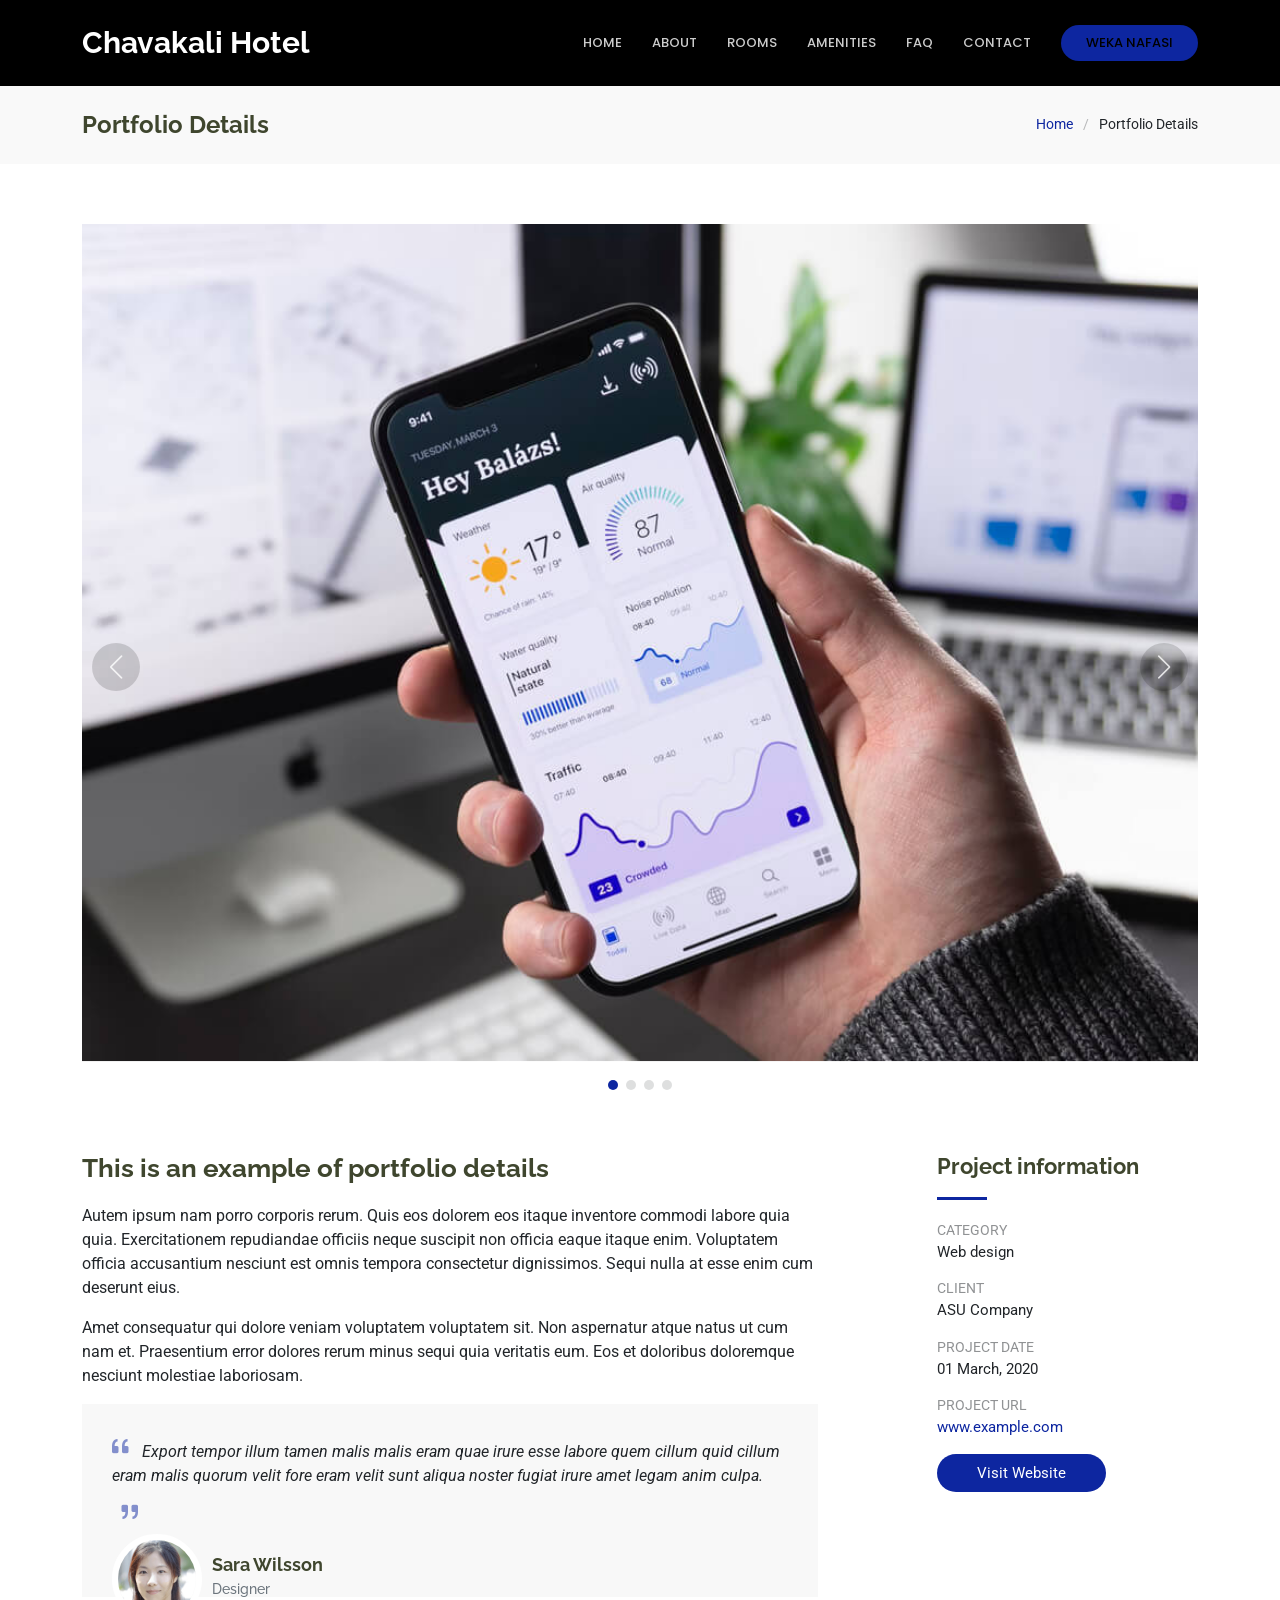
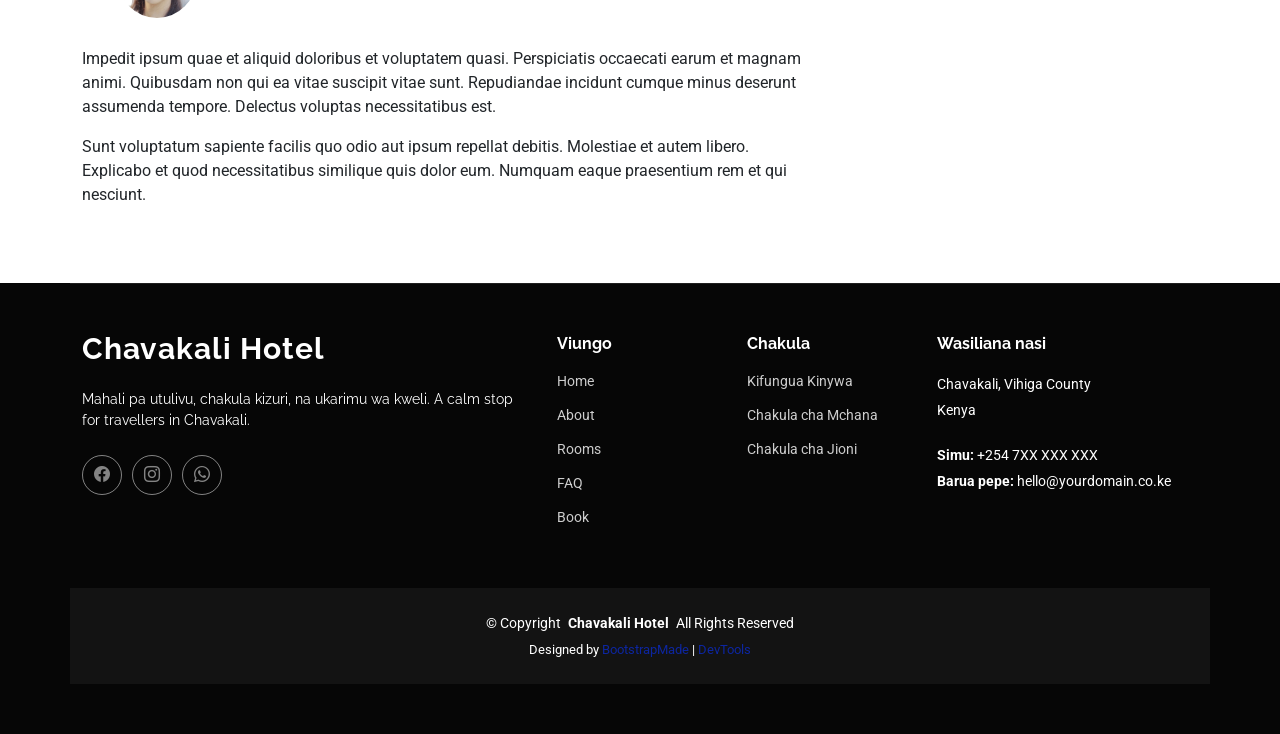
<file: portfolio-details.html>
<!DOCTYPE html>
<html lang="en">

<head>
  <meta charset="utf-8">
  <meta content="width=device-width, initial-scale=1.0" name="viewport">
  <title>Chavakali Hotel</title>
  <meta name="description" content="">
  <meta name="keywords" content="">

  <!-- Favicons -->
  <link href="assets/img/favicon.png" rel="icon">
  <link href="assets/img/apple-touch-icon.png" rel="apple-touch-icon">

  <!-- Fonts -->
  <link href="https://fonts.googleapis.com" rel="preconnect">
  <link href="https://fonts.gstatic.com" rel="preconnect" crossorigin>
  <link href="https://fonts.googleapis.com/css2?family=Roboto:ital,wght@0,100;0,300;0,400;0,500;0,700;0,900;1,100;1,300;1,400;1,500;1,700;1,900&family=Poppins:ital,wght@0,100;0,200;0,300;0,400;0,500;0,600;0,700;0,800;0,900;1,100;1,200;1,300;1,400;1,500;1,600;1,700;1,800;1,900&family=Raleway:ital,wght@0,100;0,200;0,300;0,400;0,500;0,600;0,700;0,800;0,900;1,100;1,200;1,300;1,400;1,500;1,600;1,700;1,800;1,900&display=swap" rel="stylesheet">

  <!-- Vendor CSS Files -->
  <link href="assets/vendor/bootstrap/css/bootstrap.min.css" rel="stylesheet">
  <link href="assets/vendor/bootstrap-icons/bootstrap-icons.css" rel="stylesheet">
  <link href="assets/vendor/aos/aos.css" rel="stylesheet">
  <link href="assets/vendor/glightbox/css/glightbox.min.css" rel="stylesheet">
  <link href="assets/vendor/swiper/swiper-bundle.min.css" rel="stylesheet">

  <!-- Main CSS File -->
  <link href="assets/css/main.css" rel="stylesheet">

  <!-- =======================================================
  * Template Name: Remember
  * Template URL: https://bootstrapmade.com/remember-free-multipurpose-bootstrap-template/
  * Updated: Aug 07 2024 with Bootstrap v5.3.3
  * Author: BootstrapMade.com
  * License: https://bootstrapmade.com/license/
  ======================================================== -->
</head>

<body class="portfolio-details-page">

  <header id="header" class="header d-flex align-items-center sticky-top">
    <div class="container-fluid container-xl position-relative d-flex align-items-center">

      <a href="index.html" class="logo d-flex align-items-center me-auto">
        <!-- Uncomment the line below if you also wish to use an image logo -->
        <!-- <img src="assets/img/logo.png" alt=""> -->
        <h1 class="sitename">Chavakali Hotel</h1>
      </a>

      <nav id="navmenu" class="navmenu">
        <ul>
          <li><a href="index.html#hero">Home</a></li>
          <li><a href="index.html#about">About</a></li>
          <li><a href="index.html#portfolio">Rooms</a></li>
          <li><a href="index.html#services">Amenities</a></li>
          <li><a href="index.html#faq">FAQ</a></li>
          <li><a href="index.html#contact">Contact</a></li>
        </ul>
        <i class="mobile-nav-toggle d-xl-none bi bi-list"></i>
      </nav>

      <a class="btn-getstarted" href="index.html#contact">Weka nafasi</a>

    </div>
  </header>

  <main class="main">

    <!-- Page Title -->
    <div class="page-title light-background">
      <div class="container d-lg-flex justify-content-between align-items-center">
        <h1 class="mb-2 mb-lg-0">Portfolio Details</h1>
        <nav class="breadcrumbs">
          <ol>
            <li><a href="index.html">Home</a></li>
            <li class="current">Portfolio Details</li>
          </ol>
        </nav>
      </div>
    </div><!-- End Page Title -->

    <!-- Portfolio Details Section -->
    <section id="portfolio-details" class="portfolio-details section">

      <div class="container" data-aos="fade-up">

        <div class="portfolio-details-slider swiper init-swiper">
          <script type="application/json" class="swiper-config">
            {
              "loop": true,
              "speed": 600,
              "autoplay": {
                "delay": 5000
              },
              "slidesPerView": "auto",
              "navigation": {
                "nextEl": ".swiper-button-next",
                "prevEl": ".swiper-button-prev"
              },
              "pagination": {
                "el": ".swiper-pagination",
                "type": "bullets",
                "clickable": true
              }
            }
          </script>
          <div class="swiper-wrapper align-items-center">

            <div class="swiper-slide">
              <img src="assets/img/portfolio/app-1.jpg" alt="">
            </div>

            <div class="swiper-slide">
              <img src="assets/img/portfolio/product-1.jpg" alt="">
            </div>

            <div class="swiper-slide">
              <img src="assets/img/portfolio/branding-1.jpg" alt="">
            </div>

            <div class="swiper-slide">
              <img src="assets/img/portfolio/books-1.jpg" alt="">
            </div>

          </div>
          <div class="swiper-button-prev"></div>
          <div class="swiper-button-next"></div>
          <div class="swiper-pagination"></div>
        </div>

        <div class="row justify-content-between gy-4 mt-4">

          <div class="col-lg-8" data-aos="fade-up">
            <div class="portfolio-description">
              <h2>This is an example of portfolio details</h2>
              <p>
                Autem ipsum nam porro corporis rerum. Quis eos dolorem eos itaque inventore commodi labore quia quia. Exercitationem repudiandae officiis neque suscipit non officia eaque itaque enim. Voluptatem officia accusantium nesciunt est omnis tempora consectetur dignissimos. Sequi nulla at esse enim cum deserunt eius.
              </p>
              <p>
                Amet consequatur qui dolore veniam voluptatem voluptatem sit. Non aspernatur atque natus ut cum nam et. Praesentium error dolores rerum minus sequi quia veritatis eum. Eos et doloribus doloremque nesciunt molestiae laboriosam.
              </p>

              <div class="testimonial-item">
                <p>
                  <i class="bi bi-quote quote-icon-left"></i>
                  <span>Export tempor illum tamen malis malis eram quae irure esse labore quem cillum quid cillum eram malis quorum velit fore eram velit sunt aliqua noster fugiat irure amet legam anim culpa.</span>
                  <i class="bi bi-quote quote-icon-right"></i>
                </p>
                <div>
                  <img src="assets/img/testimonials/testimonials-2.jpg" class="testimonial-img" alt="">
                  <h3>Sara Wilsson</h3>
                  <h4>Designer</h4>
                </div>
              </div>

              <p>
                Impedit ipsum quae et aliquid doloribus et voluptatem quasi. Perspiciatis occaecati earum et magnam animi. Quibusdam non qui ea vitae suscipit vitae sunt. Repudiandae incidunt cumque minus deserunt assumenda tempore. Delectus voluptas necessitatibus est.
              </p>

              <p>
                Sunt voluptatum sapiente facilis quo odio aut ipsum repellat debitis. Molestiae et autem libero. Explicabo et quod necessitatibus similique quis dolor eum. Numquam eaque praesentium rem et qui nesciunt.
              </p>

            </div>
          </div>

          <div class="col-lg-3" data-aos="fade-up" data-aos-delay="100">
            <div class="portfolio-info">
              <h3>Project information</h3>
              <ul>
                <li><strong>Category</strong> Web design</li>
                <li><strong>Client</strong> ASU Company</li>
                <li><strong>Project date</strong> 01 March, 2020</li>
                <li><strong>Project URL</strong> <a href="#">www.example.com</a></li>
                <li><a href="#" class="btn-visit align-self-start">Visit Website</a></li>
              </ul>
            </div>
          </div>

        </div>

      </div>

    </section><!-- /Portfolio Details Section -->

  </main>

  <footer id="footer" class="footer dark-background">

    <div class="container footer-top">
      <div class="row gy-4">
        <div class="col-lg-5 col-md-12 footer-about">
          <a href="index.html" class="logo d-flex align-items-center">
            <span class="sitename">Chavakali Hotel</span>
          </a>
          <p>Mahali pa utulivu, chakula kizuri, na ukarimu wa kweli. A calm stop for travellers in Chavakali.</p>
          <div class="social-links d-flex mt-4">
            <!-- EDIT: put your real page links in each href -->
            <a href="#" aria-label="Facebook"><i class="bi bi-facebook"></i></a>
            <a href="#" aria-label="Instagram"><i class="bi bi-instagram"></i></a>
            <a href="#" aria-label="WhatsApp"><i class="bi bi-whatsapp"></i></a>
          </div>
        </div>

        <div class="col-lg-2 col-6 footer-links">
          <h4>Viungo</h4>
          <ul>
            <li><a href="index.html#hero">Home</a></li>
            <li><a href="index.html#about">About</a></li>
            <li><a href="index.html#portfolio">Rooms</a></li>
            <li><a href="index.html#faq">FAQ</a></li>
            <li><a href="index.html#contact">Book</a></li>
          </ul>
        </div>

        <div class="col-lg-2 col-6 footer-links">
          <h4>Chakula</h4>
          <ul>
            <li><a href="index.html#portfolio">Kifungua Kinywa</a></li>
            <li><a href="index.html#portfolio">Chakula cha Mchana</a></li>
            <li><a href="index.html#portfolio">Chakula cha Jioni</a></li>
          </ul>
        </div>

        <div class="col-lg-3 col-md-12 footer-contact text-center text-md-start">
          <h4>Wasiliana nasi</h4>
          <p>Chavakali, Vihiga County</p>
          <p>Kenya</p>
          <p class="mt-4"><strong>Simu:</strong> <span>+254 7XX XXX XXX</span></p>
          <p><strong>Barua pepe:</strong> <span>hello@yourdomain.co.ke</span></p>
        </div>

      </div>
    </div>

    <div class="container copyright text-center mt-4">
      <p>© <span>Copyright</span> <strong class="px-1 sitename">Chavakali Hotel</strong> <span>All Rights Reserved</span></p>
      <div class="credits">
        <!-- All the links in the footer should remain intact. -->
        <!-- You can delete the links only if you've purchased the pro version. -->
        <!-- Licensing information: https://bootstrapmade.com/license/ -->
        <!-- Purchase the pro version with working PHP/AJAX contact form: [buy-url] -->
        Designed by <a href="https://bootstrapmade.com/">BootstrapMade</a> | <a href="https://bootstrapmade.com/tools/">DevTools</a>
      </div>
    </div>

  </footer>

  <!-- Scroll Top -->
  <a href="#" id="scroll-top" class="scroll-top d-flex align-items-center justify-content-center"><i class="bi bi-arrow-up-short"></i></a>

  <!-- Preloader -->
  <div id="preloader"></div>

  <!-- Vendor JS Files -->
  <script src="assets/vendor/bootstrap/js/bootstrap.bundle.min.js"></script>
  <script src="assets/vendor/php-email-form/validate.js"></script>
  <script src="assets/vendor/aos/aos.js"></script>
  <script src="assets/vendor/glightbox/js/glightbox.min.js"></script>
  <script src="assets/vendor/purecounter/purecounter_vanilla.js"></script>
  <script src="assets/vendor/imagesloaded/imagesloaded.pkgd.min.js"></script>
  <script src="assets/vendor/isotope-layout/isotope.pkgd.min.js"></script>
  <script src="assets/vendor/swiper/swiper-bundle.min.js"></script>

  <!-- Main JS File -->
  <script src="assets/js/main.js"></script>

</body>

</html>
</file>
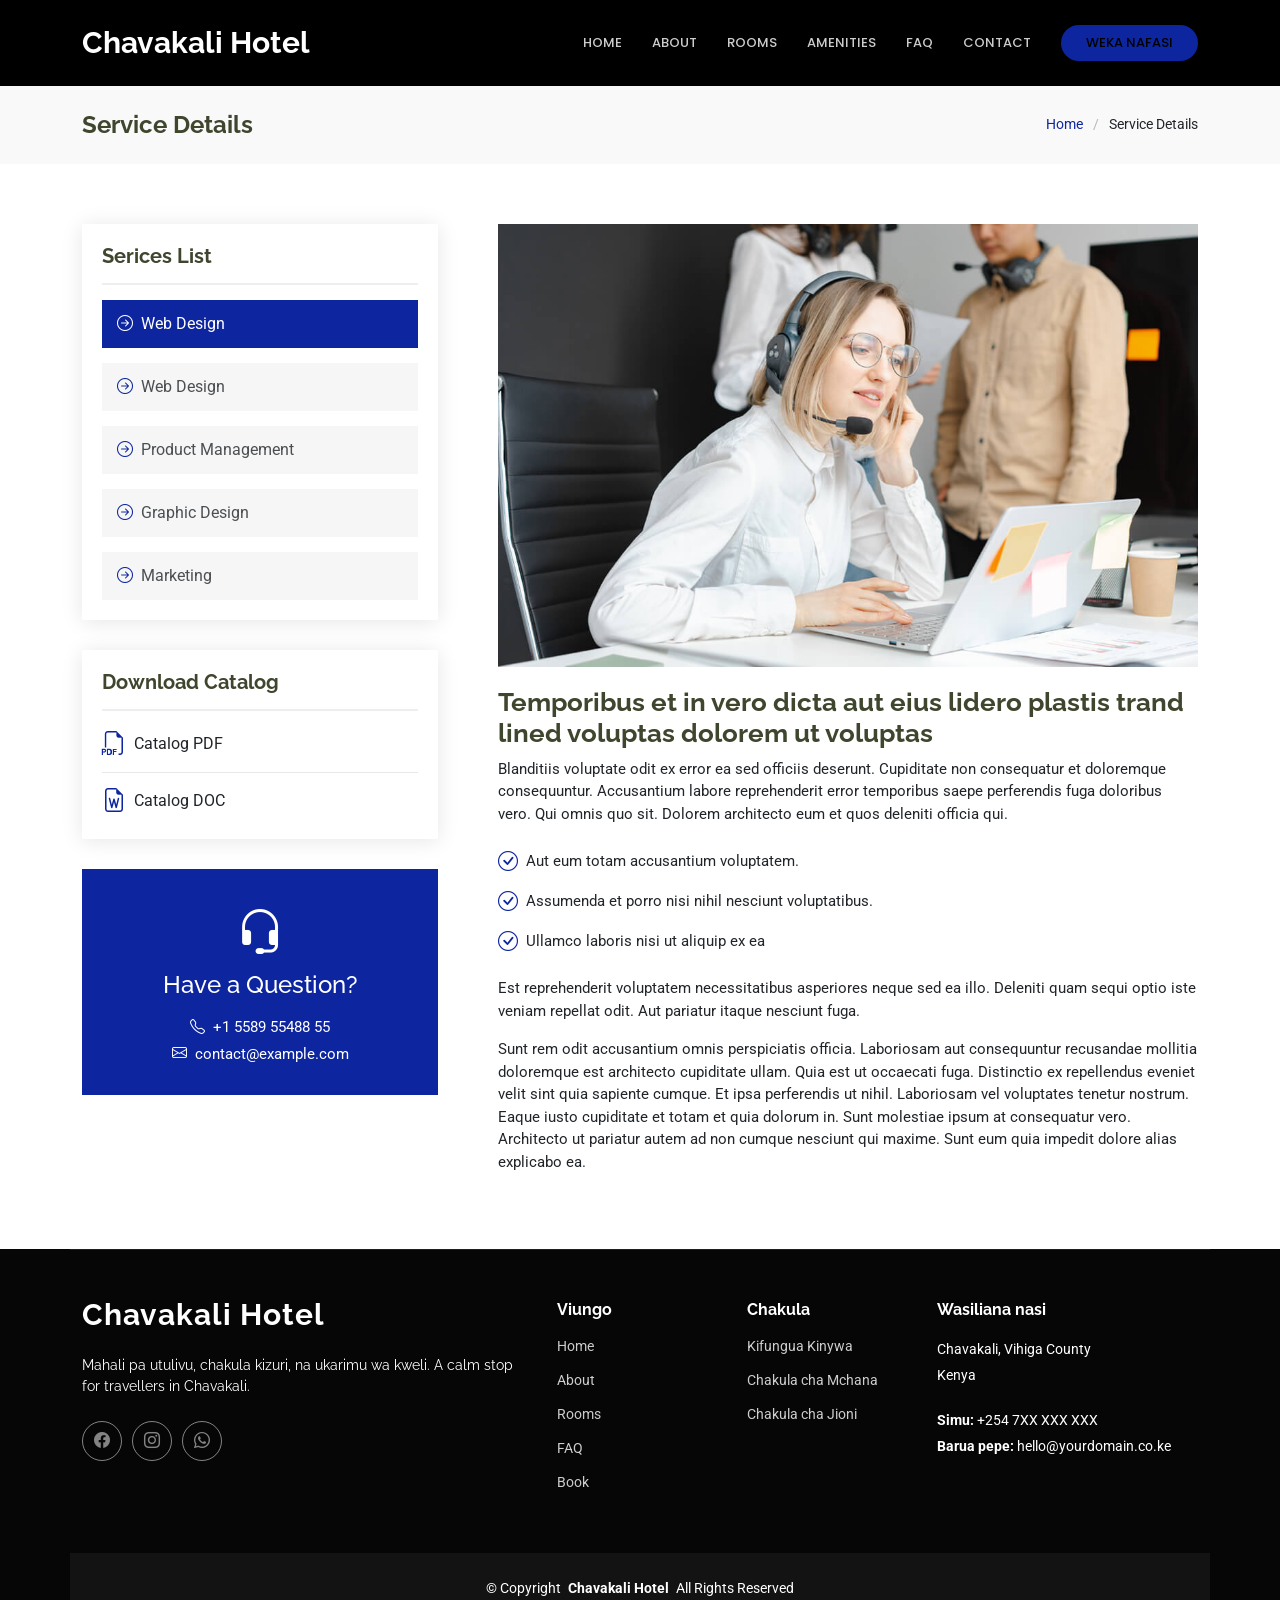
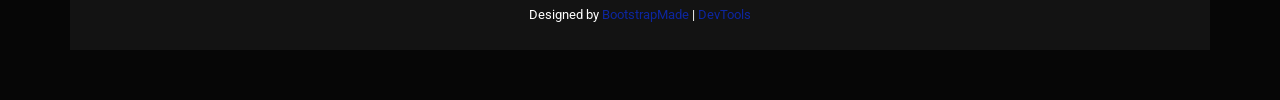
<file: service-details.html>
<!DOCTYPE html>
<html lang="en">

<head>
  <meta charset="utf-8">
  <meta content="width=device-width, initial-scale=1.0" name="viewport">
  <title>Service Details - Chavakali Hotel</title>
  <meta name="description" content="">
  <meta name="keywords" content="">

  <!-- Favicons -->
  <link href="assets/img/favicon.png" rel="icon">
  <link href="assets/img/apple-touch-icon.png" rel="apple-touch-icon">

  <!-- Fonts -->
  <link href="https://fonts.googleapis.com" rel="preconnect">
  <link href="https://fonts.gstatic.com" rel="preconnect" crossorigin>
  <link href="https://fonts.googleapis.com/css2?family=Roboto:ital,wght@0,100;0,300;0,400;0,500;0,700;0,900;1,100;1,300;1,400;1,500;1,700;1,900&family=Poppins:ital,wght@0,100;0,200;0,300;0,400;0,500;0,600;0,700;0,800;0,900;1,100;1,200;1,300;1,400;1,500;1,600;1,700;1,800;1,900&family=Raleway:ital,wght@0,100;0,200;0,300;0,400;0,500;0,600;0,700;0,800;0,900;1,100;1,200;1,300;1,400;1,500;1,600;1,700;1,800;1,900&display=swap" rel="stylesheet">

  <!-- Vendor CSS Files -->
  <link href="assets/vendor/bootstrap/css/bootstrap.min.css" rel="stylesheet">
  <link href="assets/vendor/bootstrap-icons/bootstrap-icons.css" rel="stylesheet">
  <link href="assets/vendor/aos/aos.css" rel="stylesheet">
  <link href="assets/vendor/glightbox/css/glightbox.min.css" rel="stylesheet">
  <link href="assets/vendor/swiper/swiper-bundle.min.css" rel="stylesheet">

  <!-- Main CSS File -->
  <link href="assets/css/main.css" rel="stylesheet">

  <!-- =======================================================
  * Template Name: Remember
  * Template URL: https://bootstrapmade.com/remember-free-multipurpose-bootstrap-template/
  * Updated: Aug 07 2024 with Bootstrap v5.3.3
  * Author: BootstrapMade.com
  * License: https://bootstrapmade.com/license/
  ======================================================== -->
</head>

<body class="service-details-page">

  <header id="header" class="header d-flex align-items-center sticky-top">
    <div class="container-fluid container-xl position-relative d-flex align-items-center">

      <a href="index.html" class="logo d-flex align-items-center me-auto">
        <!-- Uncomment the line below if you also wish to use an image logo -->
        <!-- <img src="assets/img/logo.png" alt=""> -->
        <h1 class="sitename">Chavakali Hotel</h1>
      </a>

      <nav id="navmenu" class="navmenu">
        <ul>
          <li><a href="index.html#hero">Home</a></li>
          <li><a href="index.html#about">About</a></li>
          <li><a href="index.html#portfolio">Rooms</a></li>
          <li><a href="index.html#services">Amenities</a></li>
          <li><a href="index.html#faq">FAQ</a></li>
          <li><a href="index.html#contact">Contact</a></li>
        </ul>
        <i class="mobile-nav-toggle d-xl-none bi bi-list"></i>
      </nav>

      <a class="btn-getstarted" href="index.html#contact">Weka nafasi</a>

    </div>
  </header>

  <main class="main">

    <!-- Page Title -->
    <div class="page-title light-background">
      <div class="container d-lg-flex justify-content-between align-items-center">
        <h1 class="mb-2 mb-lg-0">Service Details</h1>
        <nav class="breadcrumbs">
          <ol>
            <li><a href="index.html">Home</a></li>
            <li class="current">Service Details</li>
          </ol>
        </nav>
      </div>
    </div><!-- End Page Title -->

    <!-- Service Details Section -->
    <section id="service-details" class="service-details section">

      <div class="container">

        <div class="row gy-5">

          <div class="col-lg-4" data-aos="fade-up" data-aos-delay="100">

            <div class="service-box">
              <h4>Serices List</h4>
              <div class="services-list">
                <a href="#" class="active"><i class="bi bi-arrow-right-circle"></i><span>Web Design</span></a>
                <a href="#"><i class="bi bi-arrow-right-circle"></i><span>Web Design</span></a>
                <a href="#"><i class="bi bi-arrow-right-circle"></i><span>Product Management</span></a>
                <a href="#"><i class="bi bi-arrow-right-circle"></i><span>Graphic Design</span></a>
                <a href="#"><i class="bi bi-arrow-right-circle"></i><span>Marketing</span></a>
              </div>
            </div><!-- End Services List -->

            <div class="service-box">
              <h4>Download Catalog</h4>
              <div class="download-catalog">
                <a href="#"><i class="bi bi-filetype-pdf"></i><span>Catalog PDF</span></a>
                <a href="#"><i class="bi bi-file-earmark-word"></i><span>Catalog DOC</span></a>
              </div>
            </div><!-- End Services List -->

            <div class="help-box d-flex flex-column justify-content-center align-items-center">
              <i class="bi bi-headset help-icon"></i>
              <h4>Have a Question?</h4>
              <p class="d-flex align-items-center mt-2 mb-0"><i class="bi bi-telephone me-2"></i> <span>+1 5589 55488 55</span></p>
              <p class="d-flex align-items-center mt-1 mb-0"><i class="bi bi-envelope me-2"></i> <a href="mailto:contact@example.com">contact@example.com</a></p>
            </div>

          </div>

          <div class="col-lg-8 ps-lg-5" data-aos="fade-up" data-aos-delay="200">
            <img src="assets/img/services.jpg" alt="" class="img-fluid services-img">
            <h3>Temporibus et in vero dicta aut eius lidero plastis trand lined voluptas dolorem ut voluptas</h3>
            <p>
              Blanditiis voluptate odit ex error ea sed officiis deserunt. Cupiditate non consequatur et doloremque consequuntur. Accusantium labore reprehenderit error temporibus saepe perferendis fuga doloribus vero. Qui omnis quo sit. Dolorem architecto eum et quos deleniti officia qui.
            </p>
            <ul>
              <li><i class="bi bi-check-circle"></i> <span>Aut eum totam accusantium voluptatem.</span></li>
              <li><i class="bi bi-check-circle"></i> <span>Assumenda et porro nisi nihil nesciunt voluptatibus.</span></li>
              <li><i class="bi bi-check-circle"></i> <span>Ullamco laboris nisi ut aliquip ex ea</span></li>
            </ul>
            <p>
              Est reprehenderit voluptatem necessitatibus asperiores neque sed ea illo. Deleniti quam sequi optio iste veniam repellat odit. Aut pariatur itaque nesciunt fuga.
            </p>
            <p>
              Sunt rem odit accusantium omnis perspiciatis officia. Laboriosam aut consequuntur recusandae mollitia doloremque est architecto cupiditate ullam. Quia est ut occaecati fuga. Distinctio ex repellendus eveniet velit sint quia sapiente cumque. Et ipsa perferendis ut nihil. Laboriosam vel voluptates tenetur nostrum. Eaque iusto cupiditate et totam et quia dolorum in. Sunt molestiae ipsum at consequatur vero. Architecto ut pariatur autem ad non cumque nesciunt qui maxime. Sunt eum quia impedit dolore alias explicabo ea.
            </p>
          </div>

        </div>

      </div>

    </section><!-- /Service Details Section -->

  </main>

  <footer id="footer" class="footer dark-background">

    <div class="container footer-top">
      <div class="row gy-4">
        <div class="col-lg-5 col-md-12 footer-about">
          <a href="index.html" class="logo d-flex align-items-center">
            <span class="sitename">Chavakali Hotel</span>
          </a>
          <p>Mahali pa utulivu, chakula kizuri, na ukarimu wa kweli. A calm stop for travellers in Chavakali.</p>
          <div class="social-links d-flex mt-4">
            <!-- EDIT: put your real page links in each href -->
            <a href="#" aria-label="Facebook"><i class="bi bi-facebook"></i></a>
            <a href="#" aria-label="Instagram"><i class="bi bi-instagram"></i></a>
            <a href="#" aria-label="WhatsApp"><i class="bi bi-whatsapp"></i></a>
          </div>
        </div>

        <div class="col-lg-2 col-6 footer-links">
          <h4>Viungo</h4>
          <ul>
            <li><a href="index.html#hero">Home</a></li>
            <li><a href="index.html#about">About</a></li>
            <li><a href="index.html#portfolio">Rooms</a></li>
            <li><a href="index.html#faq">FAQ</a></li>
            <li><a href="index.html#contact">Book</a></li>
          </ul>
        </div>

        <div class="col-lg-2 col-6 footer-links">
          <h4>Chakula</h4>
          <ul>
            <li><a href="index.html#portfolio">Kifungua Kinywa</a></li>
            <li><a href="index.html#portfolio">Chakula cha Mchana</a></li>
            <li><a href="index.html#portfolio">Chakula cha Jioni</a></li>
          </ul>
        </div>

        <div class="col-lg-3 col-md-12 footer-contact text-center text-md-start">
          <h4>Wasiliana nasi</h4>
          <p>Chavakali, Vihiga County</p>
          <p>Kenya</p>
          <p class="mt-4"><strong>Simu:</strong> <span>+254 7XX XXX XXX</span></p>
          <p><strong>Barua pepe:</strong> <span>hello@yourdomain.co.ke</span></p>
        </div>

      </div>
    </div>

    <div class="container copyright text-center mt-4">
      <p>© <span>Copyright</span> <strong class="px-1 sitename">Chavakali Hotel</strong> <span>All Rights Reserved</span></p>
      <div class="credits">
        <!-- All the links in the footer should remain intact. -->
        <!-- You can delete the links only if you've purchased the pro version. -->
        <!-- Licensing information: https://bootstrapmade.com/license/ -->
        <!-- Purchase the pro version with working PHP/AJAX contact form: [buy-url] -->
        Designed by <a href="https://bootstrapmade.com/">BootstrapMade</a> | <a href="https://bootstrapmade.com/tools/">DevTools</a>
      </div>
    </div>

  </footer>

  <!-- Scroll Top -->
  <a href="#" id="scroll-top" class="scroll-top d-flex align-items-center justify-content-center"><i class="bi bi-arrow-up-short"></i></a>

  <!-- Preloader -->
  <div id="preloader"></div>

  <!-- Vendor JS Files -->
  <script src="assets/vendor/bootstrap/js/bootstrap.bundle.min.js"></script>
  <script src="assets/vendor/php-email-form/validate.js"></script>
  <script src="assets/vendor/aos/aos.js"></script>
  <script src="assets/vendor/glightbox/js/glightbox.min.js"></script>
  <script src="assets/vendor/purecounter/purecounter_vanilla.js"></script>
  <script src="assets/vendor/imagesloaded/imagesloaded.pkgd.min.js"></script>
  <script src="assets/vendor/isotope-layout/isotope.pkgd.min.js"></script>
  <script src="assets/vendor/swiper/swiper-bundle.min.js"></script>

  <!-- Main JS File -->
  <script src="assets/js/main.js"></script>

</body>

</html>
</file>
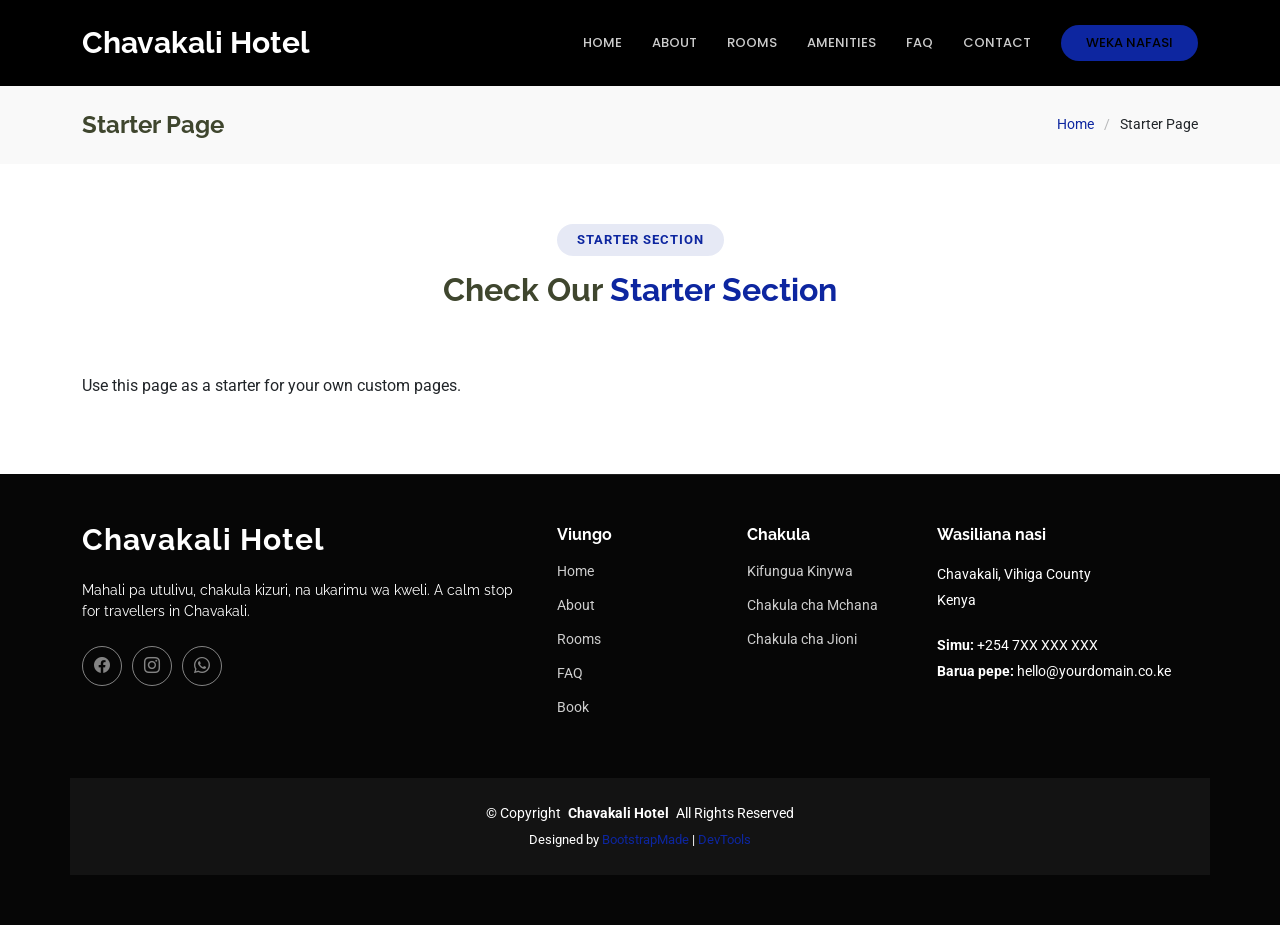
<file: starter-page.html>
<!DOCTYPE html>
<html lang="en">

<head>
  <meta charset="utf-8">
  <meta content="width=device-width, initial-scale=1.0" name="viewport">
  <title>Starter Page - Chavakali Hotel</title>
  <meta name="description" content="">
  <meta name="keywords" content="">

  <!-- Favicons -->
  <link href="assets/img/favicon.png" rel="icon">
  <link href="assets/img/apple-touch-icon.png" rel="apple-touch-icon">

  <!-- Fonts -->
  <link href="https://fonts.googleapis.com" rel="preconnect">
  <link href="https://fonts.gstatic.com" rel="preconnect" crossorigin>
  <link href="https://fonts.googleapis.com/css2?family=Roboto:ital,wght@0,100;0,300;0,400;0,500;0,700;0,900;1,100;1,300;1,400;1,500;1,700;1,900&family=Poppins:ital,wght@0,100;0,200;0,300;0,400;0,500;0,600;0,700;0,800;0,900;1,100;1,200;1,300;1,400;1,500;1,600;1,700;1,800;1,900&family=Raleway:ital,wght@0,100;0,200;0,300;0,400;0,500;0,600;0,700;0,800;0,900;1,100;1,200;1,300;1,400;1,500;1,600;1,700;1,800;1,900&display=swap" rel="stylesheet">

  <!-- Vendor CSS Files -->
  <link href="assets/vendor/bootstrap/css/bootstrap.min.css" rel="stylesheet">
  <link href="assets/vendor/bootstrap-icons/bootstrap-icons.css" rel="stylesheet">
  <link href="assets/vendor/aos/aos.css" rel="stylesheet">
  <link href="assets/vendor/glightbox/css/glightbox.min.css" rel="stylesheet">
  <link href="assets/vendor/swiper/swiper-bundle.min.css" rel="stylesheet">

  <!-- Main CSS File -->
  <link href="assets/css/main.css" rel="stylesheet">

  <!-- =======================================================
  * Template Name: Remember
  * Template URL: https://bootstrapmade.com/remember-free-multipurpose-bootstrap-template/
  * Updated: Aug 07 2024 with Bootstrap v5.3.3
  * Author: BootstrapMade.com
  * License: https://bootstrapmade.com/license/
  ======================================================== -->
</head>

<body class="starter-page-page">

  <header id="header" class="header d-flex align-items-center sticky-top">
    <div class="container-fluid container-xl position-relative d-flex align-items-center">

      <a href="index.html" class="logo d-flex align-items-center me-auto">
        <!-- Uncomment the line below if you also wish to use an image logo -->
        <!-- <img src="assets/img/logo.png" alt=""> -->
        <h1 class="sitename">Chavakali Hotel</h1>
      </a>

      <nav id="navmenu" class="navmenu">
        <ul>
          <li><a href="index.html#hero">Home</a></li>
          <li><a href="index.html#about">About</a></li>
          <li><a href="index.html#portfolio">Rooms</a></li>
          <li><a href="index.html#services">Amenities</a></li>
          <li><a href="index.html#faq">FAQ</a></li>
          <li><a href="index.html#contact">Contact</a></li>
        </ul>
        <i class="mobile-nav-toggle d-xl-none bi bi-list"></i>
      </nav>

      <a class="btn-getstarted" href="index.html#contact">Weka nafasi</a>

    </div>
  </header>

  <main class="main">

    <!-- Page Title -->
    <div class="page-title light-background">
      <div class="container d-lg-flex justify-content-between align-items-center">
        <h1 class="mb-2 mb-lg-0">Starter Page</h1>
        <nav class="breadcrumbs">
          <ol>
            <li><a href="index.html">Home</a></li>
            <li class="current">Starter Page</li>
          </ol>
        </nav>
      </div>
    </div><!-- End Page Title -->

    <!-- Starter Section Section -->
    <section id="starter-section" class="starter-section section">

      <!-- Section Title -->
      <div class="container section-title" data-aos="fade-up">
        <h2>Starter Section</h2>
        <div><span>Check Our</span> <span class="description-title">Starter Section</span></div>
      </div><!-- End Section Title -->

      <div class="container" data-aos="fade-up">
        <p>Use this page as a starter for your own custom pages.</p>
      </div>

    </section><!-- /Starter Section Section -->

  </main>

  <footer id="footer" class="footer dark-background">

    <div class="container footer-top">
      <div class="row gy-4">
        <div class="col-lg-5 col-md-12 footer-about">
          <a href="index.html" class="logo d-flex align-items-center">
            <span class="sitename">Chavakali Hotel</span>
          </a>
          <p>Mahali pa utulivu, chakula kizuri, na ukarimu wa kweli. A calm stop for travellers in Chavakali.</p>
          <div class="social-links d-flex mt-4">
            <!-- EDIT: put your real page links in each href -->
            <a href="#" aria-label="Facebook"><i class="bi bi-facebook"></i></a>
            <a href="#" aria-label="Instagram"><i class="bi bi-instagram"></i></a>
            <a href="#" aria-label="WhatsApp"><i class="bi bi-whatsapp"></i></a>
          </div>
        </div>

        <div class="col-lg-2 col-6 footer-links">
          <h4>Viungo</h4>
          <ul>
            <li><a href="index.html#hero">Home</a></li>
            <li><a href="index.html#about">About</a></li>
            <li><a href="index.html#portfolio">Rooms</a></li>
            <li><a href="index.html#faq">FAQ</a></li>
            <li><a href="index.html#contact">Book</a></li>
          </ul>
        </div>

        <div class="col-lg-2 col-6 footer-links">
          <h4>Chakula</h4>
          <ul>
            <li><a href="index.html#portfolio">Kifungua Kinywa</a></li>
            <li><a href="index.html#portfolio">Chakula cha Mchana</a></li>
            <li><a href="index.html#portfolio">Chakula cha Jioni</a></li>
          </ul>
        </div>

        <div class="col-lg-3 col-md-12 footer-contact text-center text-md-start">
          <h4>Wasiliana nasi</h4>
          <p>Chavakali, Vihiga County</p>
          <p>Kenya</p>
          <p class="mt-4"><strong>Simu:</strong> <span>+254 7XX XXX XXX</span></p>
          <p><strong>Barua pepe:</strong> <span>hello@yourdomain.co.ke</span></p>
        </div>

      </div>
    </div>

    <div class="container copyright text-center mt-4">
      <p>© <span>Copyright</span> <strong class="px-1 sitename">Chavakali Hotel</strong> <span>All Rights Reserved</span></p>
      <div class="credits">
        <!-- All the links in the footer should remain intact. -->
        <!-- You can delete the links only if you've purchased the pro version. -->
        <!-- Licensing information: https://bootstrapmade.com/license/ -->
        <!-- Purchase the pro version with working PHP/AJAX contact form: [buy-url] -->
        Designed by <a href="https://bootstrapmade.com/">BootstrapMade</a> | <a href="https://bootstrapmade.com/tools/">DevTools</a>
      </div>
    </div>

  </footer>

  <!-- Scroll Top -->
  <a href="#" id="scroll-top" class="scroll-top d-flex align-items-center justify-content-center"><i class="bi bi-arrow-up-short"></i></a>

  <!-- Preloader -->
  <div id="preloader"></div>

  <!-- Vendor JS Files -->
  <script src="assets/vendor/bootstrap/js/bootstrap.bundle.min.js"></script>
  <script src="assets/vendor/php-email-form/validate.js"></script>
  <script src="assets/vendor/aos/aos.js"></script>
  <script src="assets/vendor/glightbox/js/glightbox.min.js"></script>
  <script src="assets/vendor/purecounter/purecounter_vanilla.js"></script>
  <script src="assets/vendor/imagesloaded/imagesloaded.pkgd.min.js"></script>
  <script src="assets/vendor/isotope-layout/isotope.pkgd.min.js"></script>
  <script src="assets/vendor/swiper/swiper-bundle.min.js"></script>

  <!-- Main JS File -->
  <script src="assets/js/main.js"></script>

</body>

</html>
</file>
<file: assets/css/main.css>
/**
* Template Name: Remember
* Template URL: https://bootstrapmade.com/remember-free-multipurpose-bootstrap-template/
* Updated: Aug 07 2024 with Bootstrap v5.3.3
* Author: BootstrapMade.com
* License: https://bootstrapmade.com/license/
*/

/*--------------------------------------------------------------
# Font & Color Variables
# Help: https://bootstrapmade.com/color-system/
--------------------------------------------------------------*/
/* Fonts */
:root {
  --default-font: "Roboto",  system-ui, -apple-system, "Segoe UI", Roboto, "Helvetica Neue", Arial, "Noto Sans", "Liberation Sans", sans-serif, "Apple Color Emoji", "Segoe UI Emoji", "Segoe UI Symbol", "Noto Color Emoji";
  --heading-font: "Raleway",  sans-serif;
  --nav-font: "Poppins",  sans-serif;
}

/* Global Colors - The following color variables are used throughout the website. Updating them here will change the color scheme of the entire website */
:root { 
  --background-color: #ffffff; /* Background color for the entire website, including individual sections */
  --default-color: #212529; /* Default color used for the majority of the text content across the entire website */
  --heading-color: #3f462e; /* Color for headings, subheadings and title throughout the website */
  --accent-color: #0d26a0; /* Accent color that represents your brand on the website. It's used for buttons, links, and other elements that need to stand out */
  --surface-color: #ffffff; /* The surface color is used as a background of boxed elements within sections, such as cards, icon boxes, or other elements that require a visual separation from the global background. */
  --contrast-color: #ffffff; /* Contrast color for text, ensuring readability against backgrounds of accent, heading, or default colors. */
}

/* Nav Menu Colors - The following color variables are used specifically for the navigation menu. They are separate from the global colors to allow for more customization options */
:root {
  --nav-color: rgba(255, 255, 255, 0.8);  /* The default color of the main navmenu links */
  --nav-hover-color: #0d26a0; /* Applied to main navmenu links when they are hovered over or active */
  --nav-mobile-background-color: #ffffff; /* Used as the background color for mobile navigation menu */
  --nav-dropdown-background-color: #ffffff; /* Used as the background color for dropdown items that appear when hovering over primary navigation items */
  --nav-dropdown-color: #212529; /* Used for navigation links of the dropdown items in the navigation menu. */
  --nav-dropdown-hover-color: #0d2680; /* Similar to --nav-hover-color, this color is applied to dropdown navigation links when they are hovered over. */
}

/* Color Presets - These classes override global colors when applied to any section or element, providing reuse of the sam color scheme. */

.light-background {
  --background-color: #f9f9f9;
  --surface-color: #ffffff;
}

.dark-background {
  --background-color: #060606;
  --default-color: #ffffff;
  --heading-color: #ffffff;
  --surface-color: #252525;
  --contrast-color: #000000;
}

/* Smooth scroll */
:root {
  scroll-behavior: smooth;
}

/*--------------------------------------------------------------
# General Styling & Shared Classes
--------------------------------------------------------------*/
body {
  color: var(--default-color);
  background-color: var(--background-color);
  font-family: var(--default-font);
}

a {
  color: var(--accent-color);
  text-decoration: none;
  transition: 0.3s;
}

a:hover {
  color: color-mix(in srgb, var(--accent-color), transparent 25%);
  text-decoration: none;
}

h1,
h2,
h3,
h4,
h5,
h6 {
  color: var(--heading-color);
  font-family: var(--heading-font);
}

/* Pulsating Play Button
------------------------------*/
.pulsating-play-btn {
  width: 94px;
  height: 94px;
  background: radial-gradient(var(--accent-color) 50%, color-mix(in srgb, var(--accent-color), transparent 75%) 52%);
  border-radius: 50%;
  display: block;
  position: relative;
  overflow: hidden;
}

.pulsating-play-btn:before {
  content: "";
  position: absolute;
  width: 120px;
  height: 120px;
  animation-delay: 0s;
  animation: pulsate-play-btn 2s;
  animation-direction: forwards;
  animation-iteration-count: infinite;
  animation-timing-function: steps;
  opacity: 1;
  border-radius: 50%;
  border: 5px solid color-mix(in srgb, var(--accent-color), transparent 30%);
  top: -15%;
  left: -15%;
  background: rgba(198, 16, 0, 0);
}

.pulsating-play-btn:after {
  content: "";
  position: absolute;
  left: 50%;
  top: 50%;
  transform: translateX(-40%) translateY(-50%);
  width: 0;
  height: 0;
  border-top: 10px solid transparent;
  border-bottom: 10px solid transparent;
  border-left: 15px solid #fff;
  z-index: 100;
  transition: all 400ms cubic-bezier(0.55, 0.055, 0.675, 0.19);
}

.pulsating-play-btn:hover:before {
  content: "";
  position: absolute;
  left: 50%;
  top: 50%;
  transform: translateX(-40%) translateY(-50%);
  width: 0;
  height: 0;
  border: none;
  border-top: 10px solid transparent;
  border-bottom: 10px solid transparent;
  border-left: 15px solid #fff;
  z-index: 200;
  animation: none;
  border-radius: 0;
}

.pulsating-play-btn:hover:after {
  border-left: 15px solid var(--accent-color);
  transform: scale(20);
}

@keyframes pulsate-play-btn {
  0% {
    transform: scale(0.6, 0.6);
    opacity: 1;
  }

  100% {
    transform: scale(1, 1);
    opacity: 0;
  }
}

/* PHP Email Form Messages
------------------------------*/
.php-email-form .error-message {
  display: none;
  background: #df1529;
  color: #ffffff;
  text-align: left;
  padding: 15px;
  margin-bottom: 24px;
  font-weight: 600;
}

.php-email-form .sent-message {
  display: none;
  color: #ffffff;
  background: #059652;
  text-align: center;
  padding: 15px;
  margin-bottom: 24px;
  font-weight: 600;
}

.php-email-form .loading {
  display: none;
  background: var(--surface-color);
  text-align: center;
  padding: 15px;
  margin-bottom: 24px;
}

.php-email-form .loading:before {
  content: "";
  display: inline-block;
  border-radius: 50%;
  width: 24px;
  height: 24px;
  margin: 0 10px -6px 0;
  border: 3px solid var(--accent-color);
  border-top-color: var(--surface-color);
  animation: php-email-form-loading 1s linear infinite;
}

@keyframes php-email-form-loading {
  0% {
    transform: rotate(0deg);
  }

  100% {
    transform: rotate(360deg);
  }
}

/*--------------------------------------------------------------
# Global Header
--------------------------------------------------------------*/
.header {
  --background-color: #000000;
  --default-color: #ffffff;
  --heading-color: #ffffff;
  --contrast-color: #000000;
  color: var(--default-color);
  background-color: var(--background-color);
  padding: 15px 0;
  transition: all 0.5s;
  z-index: 997;
}

.header .logo {
  line-height: 1;
}

.header .logo img {
  max-height: 36px;
  margin-right: 8px;
}

.header .logo h1 {
  font-size: 30px;
  margin: 0;
  font-weight: 700;
  color: var(--heading-color);
}

.header .btn-getstarted,
.header .btn-getstarted:focus {
  color: var(--contrast-color);
  background: var(--accent-color);
  font-size: 13px;
  font-weight: 500;
  padding: 8px 25px;
  margin: 0 0 0 30px;
  border-radius: 50px;
  transition: 0.3s;
  text-transform: uppercase;
  font-family: var(--nav-font);
}

.header .btn-getstarted:hover,
.header .btn-getstarted:focus:hover {
  color: var(--contrast-color);
  background: color-mix(in srgb, var(--accent-color), transparent 15%);
}

@media (max-width: 1200px) {
  .header .logo {
    order: 1;
  }

  .header .btn-getstarted {
    order: 2;
    margin: 0 15px 0 0;
    padding: 6px 15px;
  }

  .header .navmenu {
    order: 3;
  }
}

.scrolled .header {
  box-shadow: 0px 0 18px rgba(0, 0, 0, 0.1);
}

/* Global Header on Scroll
------------------------------*/
.scrolled .header {
  --background-color: rgba(0, 0, 0, 0.85);
}

/*--------------------------------------------------------------
# Navigation Menu
--------------------------------------------------------------*/
/* Navmenu - Desktop */
@media (min-width: 1200px) {
  .navmenu {
    padding: 0;
  }

  .navmenu ul {
    margin: 0;
    padding: 0;
    display: flex;
    list-style: none;
    align-items: center;
  }

  .navmenu li {
    position: relative;
  }

  .navmenu a,
  .navmenu a:focus {
    color: var(--nav-color);
    padding: 18px 15px;
    font-size: 13px;
    font-family: var(--nav-font);
    text-transform: uppercase;
    font-weight: 500;
    display: flex;
    align-items: center;
    justify-content: space-between;
    white-space: nowrap;
    transition: 0.3s;
  }

  .navmenu a i,
  .navmenu a:focus i {
    font-size: 12px;
    line-height: 0;
    margin-left: 5px;
    transition: 0.3s;
  }

  .navmenu li:last-child a {
    padding-right: 0;
  }

  .navmenu li:hover>a,
  .navmenu .active,
  .navmenu .active:focus {
    color: var(--nav-hover-color);
  }

  .navmenu .dropdown ul {
    margin: 0;
    padding: 10px 0;
    background: var(--nav-dropdown-background-color);
    display: block;
    position: absolute;
    visibility: hidden;
    left: 14px;
    top: 130%;
    opacity: 0;
    transition: 0.3s;
    border-radius: 4px;
    z-index: 99;
    box-shadow: 0px 0px 30px rgba(0, 0, 0, 0.1);
  }

  .navmenu .dropdown ul li {
    min-width: 200px;
  }

  .navmenu .dropdown ul a {
    padding: 10px 20px;
    font-size: 15px;
    text-transform: none;
    color: var(--nav-dropdown-color);
  }

  .navmenu .dropdown ul a i {
    font-size: 12px;
  }

  .navmenu .dropdown ul a:hover,
  .navmenu .dropdown ul .active:hover,
  .navmenu .dropdown ul li:hover>a {
    color: var(--nav-dropdown-hover-color);
  }

  .navmenu .dropdown:hover>ul {
    opacity: 1;
    top: 100%;
    visibility: visible;
  }

  .navmenu .dropdown .dropdown ul {
    top: 0;
    left: -90%;
    visibility: hidden;
  }

  .navmenu .dropdown .dropdown:hover>ul {
    opacity: 1;
    top: 0;
    left: -100%;
    visibility: visible;
  }
}

/* Navmenu - Mobile */
@media (max-width: 1199px) {
  .mobile-nav-toggle {
    color: var(--nav-color);
    font-size: 28px;
    line-height: 0;
    margin-right: 10px;
    cursor: pointer;
    transition: color 0.3s;
  }

  .navmenu {
    padding: 0;
    z-index: 9997;
  }

  .navmenu ul {
    display: none;
    list-style: none;
    position: absolute;
    inset: 60px 20px 20px 20px;
    padding: 10px 0;
    margin: 0;
    border-radius: 6px;
    background-color: var(--nav-mobile-background-color);
    overflow-y: auto;
    transition: 0.3s;
    z-index: 9998;
    box-shadow: 0px 0px 30px rgba(0, 0, 0, 0.1);
  }

  .navmenu a,
  .navmenu a:focus {
    color: var(--nav-dropdown-color);
    padding: 10px 20px;
    font-family: var(--nav-font);
    font-size: 17px;
    font-weight: 500;
    display: flex;
    align-items: center;
    justify-content: space-between;
    white-space: nowrap;
    transition: 0.3s;
  }

  .navmenu a i,
  .navmenu a:focus i {
    font-size: 12px;
    line-height: 0;
    margin-left: 5px;
    width: 30px;
    height: 30px;
    display: flex;
    align-items: center;
    justify-content: center;
    border-radius: 50%;
    transition: 0.3s;
    background-color: color-mix(in srgb, var(--accent-color), transparent 90%);
  }

  .navmenu a i:hover,
  .navmenu a:focus i:hover {
    background-color: var(--accent-color);
    color: var(--contrast-color);
  }

  .navmenu a:hover,
  .navmenu .active,
  .navmenu .active:focus {
    color: var(--nav-dropdown-hover-color);
  }

  .navmenu .active i,
  .navmenu .active:focus i {
    background-color: var(--accent-color);
    color: var(--contrast-color);
    transform: rotate(180deg);
  }

  .navmenu .dropdown ul {
    position: static;
    display: none;
    z-index: 99;
    padding: 10px 0;
    margin: 10px 20px;
    background-color: var(--nav-dropdown-background-color);
    border: 1px solid color-mix(in srgb, var(--default-color), transparent 90%);
    box-shadow: none;
    transition: all 0.5s ease-in-out;
  }

  .navmenu .dropdown ul ul {
    background-color: rgba(33, 37, 41, 0.1);
  }

  .navmenu .dropdown>.dropdown-active {
    display: block;
    background-color: rgba(33, 37, 41, 0.03);
  }

  .mobile-nav-active {
    overflow: hidden;
  }

  .mobile-nav-active .mobile-nav-toggle {
    color: #fff;
    position: absolute;
    font-size: 32px;
    top: 15px;
    right: 15px;
    margin-right: 0;
    z-index: 9999;
  }

  .mobile-nav-active .navmenu {
    position: fixed;
    overflow: hidden;
    inset: 0;
    background: rgba(33, 37, 41, 0.8);
    transition: 0.3s;
  }

  .mobile-nav-active .navmenu>ul {
    display: block;
  }
}

/*--------------------------------------------------------------
# Global Footer
--------------------------------------------------------------*/
.footer {
  color: var(--default-color);
  background-color: var(--background-color);
  font-size: 14px;
  padding-bottom: 50px;
  position: relative;
}

.footer .footer-top {
  padding-top: 50px;
  border-top: 1px solid color-mix(in srgb, var(--default-color), transparent 90%);
}

.footer .footer-about .logo {
  line-height: 1;
  margin-bottom: 25px;
}

.footer .footer-about .logo img {
  max-height: 40px;
  margin-right: 6px;
}

.footer .footer-about .logo span {
  color: var(--heading-color);
  font-size: 30px;
  font-weight: 700;
  letter-spacing: 1px;
  font-family: var(--heading-font);
}

.footer .footer-about p {
  font-size: 14px;
  font-family: var(--heading-font);
}

.footer .social-links a {
  display: flex;
  align-items: center;
  justify-content: center;
  width: 40px;
  height: 40px;
  border-radius: 50%;
  border: 1px solid color-mix(in srgb, var(--default-color), transparent 50%);
  font-size: 16px;
  color: color-mix(in srgb, var(--default-color), transparent 50%);
  margin-right: 10px;
  transition: 0.3s;
}

.footer .social-links a:hover {
  color: var(--accent-color);
  border-color: var(--accent-color);
}

.footer h4 {
  font-size: 16px;
  font-weight: bold;
  position: relative;
  padding-bottom: 12px;
}

.footer .footer-links {
  margin-bottom: 30px;
}

.footer .footer-links ul {
  list-style: none;
  padding: 0;
  margin: 0;
}

.footer .footer-links ul i {
  padding-right: 2px;
  font-size: 12px;
  line-height: 0;
}

.footer .footer-links ul li {
  padding: 10px 0;
  display: flex;
  align-items: center;
}

.footer .footer-links ul li:first-child {
  padding-top: 0;
}

.footer .footer-links ul a {
  color: color-mix(in srgb, var(--default-color), transparent 20%);
  display: inline-block;
  line-height: 1;
}

.footer .footer-links ul a:hover {
  color: var(--accent-color);
}

.footer .footer-contact p {
  margin-bottom: 5px;
}

.footer .copyright {
  padding-top: 25px;
  padding-bottom: 25px;
  background-color: color-mix(in srgb, var(--default-color), transparent 95%);
}

.footer .copyright p {
  margin-bottom: 0;
}

.footer .credits {
  margin-top: 6px;
  font-size: 13px;
}

/*--------------------------------------------------------------
# Preloader
--------------------------------------------------------------*/
#preloader {
  position: fixed;
  inset: 0;
  z-index: 999999;
  overflow: hidden;
  background: var(--background-color);
  transition: all 0.6s ease-out;
}

#preloader:before {
  content: "";
  position: fixed;
  top: calc(50% - 30px);
  left: calc(50% - 30px);
  border: 6px solid #ffffff;
  border-color: var(--accent-color) transparent var(--accent-color) transparent;
  border-radius: 50%;
  width: 60px;
  height: 60px;
  animation: animate-preloader 1.5s linear infinite;
}

@keyframes animate-preloader {
  0% {
    transform: rotate(0deg);
  }

  100% {
    transform: rotate(360deg);
  }
}

/*--------------------------------------------------------------
# Scroll Top Button
--------------------------------------------------------------*/
.scroll-top {
  position: fixed;
  visibility: hidden;
  opacity: 0;
  right: 15px;
  bottom: -15px;
  z-index: 99999;
  background-color: var(--accent-color);
  width: 44px;
  height: 44px;
  border-radius: 50px;
  transition: all 0.4s;
}

.scroll-top i {
  font-size: 24px;
  color: var(--contrast-color);
  line-height: 0;
}

.scroll-top:hover {
  background-color: color-mix(in srgb, var(--accent-color), transparent 20%);
  color: var(--contrast-color);
}

.scroll-top.active {
  visibility: visible;
  opacity: 1;
  bottom: 15px;
}

/*--------------------------------------------------------------
# Disable aos animation delay on mobile devices
--------------------------------------------------------------*/
@media screen and (max-width: 768px) {
  [data-aos-delay] {
    transition-delay: 0 !important;
  }
}

/*--------------------------------------------------------------
# Global Page Titles & Breadcrumbs
--------------------------------------------------------------*/
.page-title {
  color: var(--default-color);
  background-color: var(--background-color);
  padding: 25px 0;
  position: relative;
}

.page-title h1 {
  font-size: 24px;
  font-weight: 700;
}

.page-title .breadcrumbs ol {
  display: flex;
  flex-wrap: wrap;
  list-style: none;
  padding: 0;
  margin: 0;
  font-size: 14px;
  font-weight: 400;
}

.page-title .breadcrumbs ol li+li {
  padding-left: 10px;
}

.page-title .breadcrumbs ol li+li::before {
  content: "/";
  display: inline-block;
  padding-right: 10px;
  color: color-mix(in srgb, var(--default-color), transparent 70%);
}

/*--------------------------------------------------------------
# Global Sections
--------------------------------------------------------------*/
section,
.section {
  color: var(--default-color);
  background-color: var(--background-color);
  padding: 60px 0;
  scroll-margin-top: 85px;
  overflow: clip;
}

@media (max-width: 1199px) {

  section,
  .section {
    scroll-margin-top: 66px;
  }
}

/*--------------------------------------------------------------
# Global Section Titles
--------------------------------------------------------------*/
.section-title {
  text-align: center;
  padding-bottom: 60px;
  position: relative;
}

.section-title h2 {
  font-size: 13px;
  letter-spacing: 1px;
  font-weight: 700;
  padding: 8px 20px;
  margin: 0;
  background: color-mix(in srgb, var(--accent-color), transparent 90%);
  color: var(--accent-color);
  display: inline-block;
  text-transform: uppercase;
  border-radius: 50px;
  font-family: var(--default-font);
}

.section-title div {
  color: var(--heading-color);
  margin: 10px 0 0 0;
  font-size: 32px;
  font-weight: 700;
  font-family: var(--heading-font);
}

.section-title div .description-title {
  color: var(--accent-color);
}

/*--------------------------------------------------------------
# Hero Section
--------------------------------------------------------------*/
.hero {
  width: 100%;
  min-height: 60vh;
  position: relative;
  padding: 80px 0;
  display: flex;
  align-items: center;
  justify-content: center;
}

.hero img {
  position: absolute;
  inset: 0;
  display: block;
  width: 100%;
  height: 100%;
  object-fit: cover;
  z-index: 1;
}

.hero:before {
  content: "";
  background: color-mix(in srgb, var(--background-color), transparent 30%);
  position: absolute;
  inset: 0;
  z-index: 2;
}

.hero .container {
  position: relative;
  z-index: 3;
}

.hero h2 {
  margin: 0;
  font-size: 48px;
  font-weight: 700;
}

.hero p {
  margin: 10px 0 0 0;
  font-size: 24px;
  color: var(--heading-color);
}

.hero .btn-get-started {
  color: var(--default-color);
  font-weight: 400;
  font-size: 16px;
  letter-spacing: 1px;
  display: inline-block;
  padding: 8px 40px;
  margin: 30px 0 0 0;
  border-radius: 50px;
  transition: 0.5s;
  border: 2px solid var(--accent-color);
}

.hero .btn-get-started:hover {
  color: var(--contrast-color);
  background: var(--accent-color);
  border-color: var(--accent-color);
}

@media (max-width: 768px) {
  .hero h2 {
    font-size: 32px;
  }

  .hero p {
    font-size: 18px;
  }
}

/*--------------------------------------------------------------
# About Section
--------------------------------------------------------------*/
.about .content h3 {
  font-size: 2rem;
  font-weight: 700;
}

.about .content ul {
  list-style: none;
  padding: 0;
}

.about .content ul li {
  display: flex;
  align-items: flex-start;
  margin-top: 40px;
}

.about .content ul i {
  flex-shrink: 0;
  font-size: 48px;
  color: var(--accent-color);
  margin-right: 20px;
  line-height: 0;
}

.about .content ul h5 {
  font-size: 18px;
  font-weight: 700;
}

.about .content ul p {
  font-size: 15px;
}

.about .content p:last-child {
  margin-bottom: 0;
}

.about .pulsating-play-btn {
  position: absolute;
  left: calc(50% - 47px);
  top: calc(50% - 47px);
}

/*--------------------------------------------------------------
# Why Us Section
--------------------------------------------------------------*/
.why-us .card-item {
  background: color-mix(in srgb, var(--default-color), transparent 97%);
  padding: 50px 30px;
  transition: all ease-in-out 0.3s;
  height: 100%;
  position: relative;
}

.why-us .card-item span {
  color: var(--accent-color);
  display: block;
  font-size: 28px;
  font-weight: 700;
}

.why-us .card-item h4 {
  font-size: 24px;
  font-weight: 600;
  padding: 0;
  margin: 20px 0;
}

.why-us .card-item h4 a {
  color: var(--heading-color);
}

.why-us .card-item p {
  font-size: 15px;
  color: color-mix(in srgb, var(--default-color), transparent 40%);
  margin: 0;
  padding: 0;
}

.why-us .card-item:hover {
  background: var(--accent-color);
  padding: 30px 30px 70px 30px;
}

.why-us .card-item:hover span,
.why-us .card-item:hover h4 a,
.why-us .card-item:hover p {
  color: var(--contrast-color);
}

/*--------------------------------------------------------------
# Stats Section
--------------------------------------------------------------*/
.stats {
  padding: 10px 0;
}

.stats .stats-item {
  padding: 30px;
  width: 100%;
}

.stats .stats-item span {
  font-size: 48px;
  display: block;
  color: var(--accent-color);
  font-weight: 700;
}

.stats .stats-item p {
  color: color-mix(in srgb, var(--default-color), transparent 40%);
  padding: 0;
  margin: 0;
  font-family: var(--heading-font);
  font-size: 15px;
  font-weight: 600;
}

/*--------------------------------------------------------------
# Call To Action Section
--------------------------------------------------------------*/
.call-to-action {
  padding: 80px 0;
  position: relative;
  clip-path: inset(0);
}

.call-to-action img {
  position: fixed;
  top: 0;
  left: 0;
  display: block;
  width: 100%;
  height: 100%;
  object-fit: cover;
  z-index: 1;
}

.call-to-action:before {
  content: "";
  background: color-mix(in srgb, var(--background-color), transparent 25%);
  position: absolute;
  inset: 0;
  z-index: 2;
}

.call-to-action .container {
  position: relative;
  z-index: 3;
}

.call-to-action h3 {
  font-size: 28px;
  font-weight: 700;
  color: var(--default-color);
}

.call-to-action p {
  color: var(--default-color);
}

.call-to-action .cta-btn {
  font-family: var(--heading-font);
  font-weight: 500;
  font-size: 16px;
  letter-spacing: 1px;
  display: inline-block;
  padding: 12px 40px;
  border-radius: 50px;
  transition: 0.5s;
  margin: 10px;
  border: 2px solid var(--default-color);
  color: var(--default-color);
}

.call-to-action .cta-btn:hover {
  background: var(--accent-color);
  border: 2px solid var(--accent-color);
}

/*--------------------------------------------------------------
# Services Section
--------------------------------------------------------------*/
.services .service-item {
  position: relative;
}

.services .service-item .icon {
  background: var(--accent-color);
  display: flex;
  align-items: center;
  justify-content: center;
  width: 54px;
  height: 54px;
  border-radius: 50%;
  transition: 0.5s;
  border: 1px solid var(--accent-color);
  margin-right: 20px;
}

.services .service-item .icon i {
  color: var(--contrast-color);
  font-size: 24px;
  line-height: 0;
}

.services .service-item:hover .icon {
  background: var(--surface-color);
}

.services .service-item:hover .icon i {
  color: var(--accent-color);
}

.services .service-item .title {
  font-weight: 700;
  margin-bottom: 15px;
  font-size: 18px;
}

.services .service-item .title a {
  color: var(--heading-color);
}

.services .service-item .title a:hover {
  color: var(--accent-color);
}

.services .service-item .description {
  line-height: 24px;
  font-size: 14px;
}

/*--------------------------------------------------------------
# Portfolio Section
--------------------------------------------------------------*/
.portfolio .portfolio-filters {
  padding: 0 0 20px 0;
  margin: 0 auto;
  list-style: none;
  text-align: center;
}

.portfolio .portfolio-filters li {
  cursor: pointer;
  display: inline-block;
  padding: 0;
  font-size: 18px;
  font-weight: 500;
  margin: 0 10px;
  line-height: 1;
  transition: all 0.3s ease-in-out;
}

.portfolio .portfolio-filters li:hover,
.portfolio .portfolio-filters li.filter-active {
  color: var(--accent-color);
}

.portfolio .portfolio-filters li:first-child {
  margin-left: 0;
}

.portfolio .portfolio-filters li:last-child {
  margin-right: 0;
}

@media (max-width: 575px) {
  .portfolio .portfolio-filters li {
    font-size: 14px;
    margin: 0 5px;
  }
}

.portfolio .portfolio-content {
  background-color: var(--surface-color);
  box-shadow: 0px 10px 30px rgba(0, 0, 0, 0.1);
  height: 100%;
  overflow: hidden;
}

.portfolio .portfolio-content img {
  transition: 0.3s;
  position: relative;
  z-index: 1;
}

.portfolio .portfolio-content .portfolio-info {
  background-color: var(--background-color);
  border-top: 1px solid color-mix(in srgb, var(--default-color), transparent 90%);
  padding: 25px 20px;
  position: relative;
  z-index: 2;
}

.portfolio .portfolio-content .portfolio-info h4 {
  font-size: 18px;
  font-weight: 600;
  padding-right: 50px;
}

.portfolio .portfolio-content .portfolio-info h4 a {
  color: var(--heading-color);
  transition: 0.3s;
}

.portfolio .portfolio-content .portfolio-info h4 a:hover {
  color: var(--accent-color);
}

.portfolio .portfolio-content .portfolio-info p {
  color: color-mix(in srgb, var(--default-color), transparent 30%);
  font-size: 14px;
  margin-bottom: 0;
  padding-right: 50px;
}

.portfolio .portfolio-content:hover img {
  transform: scale(1.1);
}

/*--------------------------------------------------------------
# Team Section
--------------------------------------------------------------*/
.team .member {
  background-color: var(--surface-color);
  box-shadow: 0px 2px 25px rgba(0, 0, 0, 0.1);
  text-align: center;
  border-radius: 15px;
  padding: 15px;
  overflow: hidden;
}

.team .member img {
  border-radius: 15px;
  overflow: hidden;
}

.team .member .member-content {
  padding: 0 20px 30px 20px;
}

.team .member h4 {
  font-weight: 700;
  margin-top: 16px;
  margin-bottom: 2px;
  font-size: 20px;
}

.team .member span {
  font-style: italic;
  display: block;
  font-size: 14px;
  color: color-mix(in srgb, var(--default-color), transparent 40%);
}

.team .member .social {
  margin-top: 15px;
  margin-bottom: 10px;
  display: flex;
  align-items: center;
  justify-content: space-around;
}

.team .member .social a {
  color: color-mix(in srgb, var(--default-color), transparent 60%);
  transition: 0.3s;
  border-radius: 50%;
  width: 40px;
  height: 40px;
  display: flex;
  align-items: center;
  justify-content: center;
  border: 1px solid color-mix(in srgb, var(--default-color), transparent 60%);
}

.team .member .social a:hover {
  color: var(--accent-color);
  border-color: var(--accent-color);
}

.team .member .social i {
  font-size: 18px;
  margin: 0 2px;
}

/*--------------------------------------------------------------
# Testimonials Section
--------------------------------------------------------------*/
.testimonials {
  padding: 80px 0;
  position: relative;
}

.testimonials:before {
  content: "";
  background: color-mix(in srgb, var(--background-color), transparent 30%);
  position: absolute;
  inset: 0;
  z-index: 2;
}

.testimonials .testimonials-bg {
  position: absolute;
  inset: 0;
  display: block;
  width: 100%;
  height: 100%;
  object-fit: cover;
  z-index: 1;
}

.testimonials .container {
  position: relative;
  z-index: 3;
}

.testimonials .testimonials-carousel,
.testimonials .testimonials-slider {
  overflow: hidden;
}

.testimonials .testimonial-item {
  text-align: center;
}

.testimonials .testimonial-item .testimonial-img {
  width: 100px;
  border-radius: 50%;
  border: 6px solid color-mix(in srgb, var(--default-color), transparent 85%);
  margin: 0 auto;
}

.testimonials .testimonial-item h3 {
  font-size: 20px;
  font-weight: bold;
  margin: 10px 0 5px 0;
}

.testimonials .testimonial-item h4 {
  font-size: 14px;
  margin: 0 0 15px 0;
  color: color-mix(in srgb, var(--default-color), transparent 40%);
}

.testimonials .testimonial-item .stars {
  margin-bottom: 15px;
}

.testimonials .testimonial-item .stars i {
  color: #ffc107;
  margin: 0 1px;
}

.testimonials .testimonial-item .quote-icon-left,
.testimonials .testimonial-item .quote-icon-right {
  color: color-mix(in srgb, var(--default-color), transparent 40%);
  font-size: 26px;
  line-height: 0;
}

.testimonials .testimonial-item .quote-icon-left {
  display: inline-block;
  left: -5px;
  position: relative;
}

.testimonials .testimonial-item .quote-icon-right {
  display: inline-block;
  right: -5px;
  position: relative;
  top: 10px;
  transform: scale(-1, -1);
}

.testimonials .testimonial-item p {
  font-style: italic;
  margin: 0 auto 15px auto;
}

.testimonials .swiper-wrapper {
  height: auto;
}

.testimonials .swiper-pagination {
  margin-top: 20px;
  position: relative;
}

.testimonials .swiper-pagination .swiper-pagination-bullet {
  width: 12px;
  height: 12px;
  background-color: color-mix(in srgb, var(--default-color), transparent 50%);
  opacity: 0.5;
}

.testimonials .swiper-pagination .swiper-pagination-bullet-active {
  background-color: var(--default-color);
  opacity: 1;
}

@media (min-width: 992px) {
  .testimonials .testimonial-item p {
    width: 80%;
  }
}

/*--------------------------------------------------------------
# Pricing Section
--------------------------------------------------------------*/
.pricing .pricing-item {
  background-color: var(--surface-color);
  padding: 60px 40px;
  box-shadow: 0 3px 20px -2px rgba(0, 0, 0, 0.1);
  height: 100%;
  position: relative;
}

.pricing h3 {
  font-weight: 600;
  margin-bottom: 15px;
  font-size: 20px;
}

.pricing h4 {
  font-size: 48px;
  color: var(--accent-color);
  font-family: var(--heading-font);
  font-weight: 400;
}

.pricing h4 sup {
  font-size: 28px;
}

.pricing h4 span {
  color: color-mix(in srgb, var(--default-color), transparent 60%);
  font-size: 18px;
}

.pricing ul {
  padding: 20px 0;
  list-style: none;
  color: color-mix(in srgb, var(--default-color), transparent 30%);
  text-align: left;
  line-height: 20px;
}

.pricing ul li {
  padding: 10px 0;
  display: flex;
  align-items: center;
}

.pricing ul i {
  color: #059652;
  font-size: 24px;
  padding-right: 3px;
}

.pricing ul .na {
  color: color-mix(in srgb, var(--default-color), transparent 60%);
}

.pricing ul .na i {
  color: color-mix(in srgb, var(--default-color), transparent 60%);
}

.pricing ul .na span {
  text-decoration: line-through;
}

.pricing .buy-btn {
  color: color-mix(in srgb, var(--default-color), transparent 40%);
  background-color: var(--background-color);
  display: inline-block;
  padding: 8px 35px 10px 35px;
  border-radius: 4px;
  border: 1px solid color-mix(in srgb, var(--default-color), transparent 60%);
  transition: none;
  font-size: 16px;
  font-weight: 500;
  font-family: var(--heading-font);
  transition: 0.3s;
}

.pricing .buy-btn:hover {
  background: var(--accent-color);
  border-color: var(--accent-color);
  color: var(--contrast-color);
}

.pricing .featured {
  z-index: 10;
}

.pricing .featured .pricing-item {
  background: var(--accent-color);
}

@media (min-width: 992px) {
  .pricing .featured .pricing-item {
    transform: scale(1.02, 1.1);
  }
}

.pricing .featured h3,
.pricing .featured h4,
.pricing .featured h4 span,
.pricing .featured ul,
.pricing .featured ul .na,
.pricing .featured ul i,
.pricing .featured ul .na i {
  color: var(--contrast-color);
}

.pricing .featured .buy-btn {
  background: var(--accent-color);
  color: var(--contrast-color);
  border-color: var(--contrast-color);
}

.pricing .featured .buy-btn:hover {
  background: color-mix(in srgb, var(--background-color), transparent 92%);
}

/*--------------------------------------------------------------
# Faq Section
--------------------------------------------------------------*/
.faq .faq-container {
  margin-top: 15px;
}

.faq .faq-container .faq-item {
  background-color: color-mix(in srgb, var(--default-color), transparent 96%);
  position: relative;
  padding: 20px;
  margin-bottom: 20px;
  overflow: hidden;
  transition: 0.3s;
}

.faq .faq-container .faq-item:last-child {
  margin-bottom: 0;
}

.faq .faq-container .faq-item h3 {
  font-weight: 600;
  font-size: 18px;
  line-height: 24px;
  margin: 0 30px 0 32px;
  transition: 0.3s;
  cursor: pointer;
}

.faq .faq-container .faq-item h3 span {
  color: var(--accent-color);
  padding-right: 5px;
}

.faq .faq-container .faq-item h3:hover {
  color: var(--accent-color);
}

.faq .faq-container .faq-item .faq-content {
  display: grid;
  grid-template-rows: 0fr;
  transition: 0.3s ease-in-out;
  visibility: hidden;
  opacity: 0;
}

.faq .faq-container .faq-item .faq-content p {
  margin-bottom: 0;
  overflow: hidden;
}

.faq .faq-container .faq-item .faq-icon {
  position: absolute;
  top: 22px;
  left: 20px;
  font-size: 20px;
  line-height: 0;
  transition: 0.3s;
  color: var(--accent-color);
}

.faq .faq-container .faq-item .faq-toggle {
  position: absolute;
  top: 20px;
  right: 20px;
  font-size: 16px;
  line-height: 0;
  transition: 0.3s;
  cursor: pointer;
}

.faq .faq-container .faq-item .faq-toggle:hover {
  color: var(--accent-color);
}

.faq .faq-container .faq-active {
  background-color: var(--accent-color);
  transition: 0.3s;
}

.faq .faq-container .faq-active h3,
.faq .faq-container .faq-active h3:hover,
.faq .faq-container .faq-active .faq-toggle,
.faq .faq-container .faq-active .faq-icon,
.faq .faq-container .faq-active .faq-content {
  color: var(--contrast-color);
}

.faq .faq-container .faq-active .faq-content {
  grid-template-rows: 1fr;
  visibility: visible;
  opacity: 1;
  padding-top: 10px;
}

.faq .faq-container .faq-active .faq-toggle {
  transform: rotate(90deg);
}

/*--------------------------------------------------------------
# Contact Section
--------------------------------------------------------------*/
.contact .info-item+.info-item {
  margin-top: 40px;
}

.contact .info-item i {
  color: var(--contrast-color);
  background: var(--accent-color);
  font-size: 20px;
  width: 44px;
  height: 44px;
  display: flex;
  justify-content: center;
  align-items: center;
  border-radius: 50px;
  transition: all 0.3s ease-in-out;
  margin-right: 15px;
}

.contact .info-item h3 {
  padding: 0;
  font-size: 18px;
  font-weight: 700;
  margin-bottom: 5px;
}

.contact .info-item p {
  padding: 0;
  margin-bottom: 0;
  font-size: 14px;
}

.contact .php-email-form {
  height: 100%;
}

.contact .php-email-form input[type=text],
.contact .php-email-form input[type=email],
.contact .php-email-form textarea {
  font-size: 14px;
  padding: 10px 15px;
  box-shadow: none;
  border-radius: 0;
  color: var(--default-color);
  background-color: color-mix(in srgb, var(--background-color), transparent 50%);
  border-color: color-mix(in srgb, var(--default-color), transparent 80%);
}

.contact .php-email-form input[type=text]:focus,
.contact .php-email-form input[type=email]:focus,
.contact .php-email-form textarea:focus {
  border-color: var(--accent-color);
}

.contact .php-email-form input[type=text]::placeholder,
.contact .php-email-form input[type=email]::placeholder,
.contact .php-email-form textarea::placeholder {
  color: color-mix(in srgb, var(--default-color), transparent 70%);
}

.contact .php-email-form button[type=submit] {
  color: var(--contrast-color);
  background: var(--accent-color);
  border: 0;
  padding: 10px 30px;
  transition: 0.4s;
  border-radius: 50px;
}

.contact .php-email-form button[type=submit]:hover {
  background: color-mix(in srgb, var(--accent-color), transparent 20%);
}

/*--------------------------------------------------------------
# Portfolio Details Section
--------------------------------------------------------------*/
.portfolio-details .portfolio-details-slider img {
  width: 100%;
}

.portfolio-details .swiper-wrapper {
  height: auto;
}

.portfolio-details .swiper-button-prev,
.portfolio-details .swiper-button-next {
  width: 48px;
  height: 48px;
}

.portfolio-details .swiper-button-prev:after,
.portfolio-details .swiper-button-next:after {
  color: rgba(255, 255, 255, 0.8);
  background-color: rgba(0, 0, 0, 0.15);
  font-size: 24px;
  border-radius: 50%;
  width: 48px;
  height: 48px;
  display: flex;
  align-items: center;
  justify-content: center;
  transition: 0.3s;
}

.portfolio-details .swiper-button-prev:hover:after,
.portfolio-details .swiper-button-next:hover:after {
  background-color: rgba(0, 0, 0, 0.3);
}

@media (max-width: 575px) {

  .portfolio-details .swiper-button-prev,
  .portfolio-details .swiper-button-next {
    display: none;
  }
}

.portfolio-details .swiper-pagination {
  margin-top: 20px;
  position: relative;
}

.portfolio-details .swiper-pagination .swiper-pagination-bullet {
  width: 10px;
  height: 10px;
  background-color: color-mix(in srgb, var(--default-color), transparent 85%);
  opacity: 1;
}

.portfolio-details .swiper-pagination .swiper-pagination-bullet-active {
  background-color: var(--accent-color);
}

.portfolio-details .portfolio-info h3 {
  font-size: 22px;
  font-weight: 700;
  margin-bottom: 20px;
  padding-bottom: 20px;
  position: relative;
}

.portfolio-details .portfolio-info h3:after {
  content: "";
  position: absolute;
  display: block;
  width: 50px;
  height: 3px;
  background: var(--accent-color);
  left: 0;
  bottom: 0;
}

.portfolio-details .portfolio-info ul {
  list-style: none;
  padding: 0;
  font-size: 15px;
}

.portfolio-details .portfolio-info ul li {
  display: flex;
  flex-direction: column;
  padding-bottom: 15px;
}

.portfolio-details .portfolio-info ul strong {
  text-transform: uppercase;
  font-weight: 400;
  color: color-mix(in srgb, var(--default-color), transparent 50%);
  font-size: 14px;
}

.portfolio-details .portfolio-info .btn-visit {
  padding: 8px 40px;
  background: var(--accent-color);
  color: var(--contrast-color);
  border-radius: 50px;
  transition: 0.3s;
}

.portfolio-details .portfolio-info .btn-visit:hover {
  background: color-mix(in srgb, var(--accent-color), transparent 20%);
}

.portfolio-details .portfolio-description h2 {
  font-size: 26px;
  font-weight: 700;
  margin-bottom: 20px;
}

.portfolio-details .portfolio-description p {
  padding: 0;
}

.portfolio-details .portfolio-description .testimonial-item {
  padding: 30px 30px 0 30px;
  position: relative;
  background: color-mix(in srgb, var(--default-color), transparent 97%);
  margin-bottom: 50px;
}

.portfolio-details .portfolio-description .testimonial-item .testimonial-img {
  width: 90px;
  border-radius: 50px;
  border: 6px solid var(--background-color);
  float: left;
  margin: 0 10px 0 0;
}

.portfolio-details .portfolio-description .testimonial-item h3 {
  font-size: 18px;
  font-weight: bold;
  margin: 15px 0 5px 0;
  padding-top: 20px;
}

.portfolio-details .portfolio-description .testimonial-item h4 {
  font-size: 14px;
  color: #6c757d;
  margin: 0;
}

.portfolio-details .portfolio-description .testimonial-item .quote-icon-left,
.portfolio-details .portfolio-description .testimonial-item .quote-icon-right {
  color: color-mix(in srgb, var(--accent-color), transparent 50%);
  font-size: 26px;
  line-height: 0;
}

.portfolio-details .portfolio-description .testimonial-item .quote-icon-left {
  display: inline-block;
  left: -5px;
  position: relative;
}

.portfolio-details .portfolio-description .testimonial-item .quote-icon-right {
  display: inline-block;
  right: -5px;
  position: relative;
  top: 10px;
  transform: scale(-1, -1);
}

.portfolio-details .portfolio-description .testimonial-item p {
  font-style: italic;
  margin: 0 0 15px 0 0 0;
  padding: 0;
}

/*--------------------------------------------------------------
# Service Details Section
--------------------------------------------------------------*/
.service-details .service-box {
  background-color: var(--surface-color);
  padding: 20px;
  box-shadow: 0px 2px 20px rgba(0, 0, 0, 0.1);
}

.service-details .service-box+.service-box {
  margin-top: 30px;
}

.service-details .service-box h4 {
  font-size: 20px;
  font-weight: 700;
  border-bottom: 2px solid color-mix(in srgb, var(--default-color), transparent 92%);
  padding-bottom: 15px;
  margin-bottom: 15px;
}

.service-details .services-list {
  background-color: var(--surface-color);
}

.service-details .services-list a {
  color: color-mix(in srgb, var(--default-color), transparent 20%);
  background-color: color-mix(in srgb, var(--default-color), transparent 96%);
  display: flex;
  align-items: center;
  padding: 12px 15px;
  margin-top: 15px;
  transition: 0.3s;
}

.service-details .services-list a:first-child {
  margin-top: 0;
}

.service-details .services-list a i {
  font-size: 16px;
  margin-right: 8px;
  color: var(--accent-color);
}

.service-details .services-list a.active {
  color: var(--contrast-color);
  background-color: var(--accent-color);
}

.service-details .services-list a.active i {
  color: var(--contrast-color);
}

.service-details .services-list a:hover {
  background-color: color-mix(in srgb, var(--accent-color), transparent 95%);
  color: var(--accent-color);
}

.service-details .download-catalog a {
  color: var(--default-color);
  display: flex;
  align-items: center;
  padding: 10px 0;
  transition: 0.3s;
  border-top: 1px solid color-mix(in srgb, var(--default-color), transparent 90%);
}

.service-details .download-catalog a:first-child {
  border-top: 0;
  padding-top: 0;
}

.service-details .download-catalog a:last-child {
  padding-bottom: 0;
}

.service-details .download-catalog a i {
  font-size: 24px;
  margin-right: 8px;
  color: var(--accent-color);
}

.service-details .download-catalog a:hover {
  color: var(--accent-color);
}

.service-details .help-box {
  background-color: var(--accent-color);
  color: var(--contrast-color);
  margin-top: 30px;
  padding: 30px 15px;
}

.service-details .help-box .help-icon {
  font-size: 48px;
}

.service-details .help-box h4,
.service-details .help-box a {
  color: var(--contrast-color);
}

.service-details .services-img {
  margin-bottom: 20px;
}

.service-details h3 {
  font-size: 26px;
  font-weight: 700;
}

.service-details p {
  font-size: 15px;
}

.service-details ul {
  list-style: none;
  padding: 0;
  font-size: 15px;
}

.service-details ul li {
  padding: 5px 0;
  display: flex;
  align-items: center;
}

.service-details ul i {
  font-size: 20px;
  margin-right: 8px;
  color: var(--accent-color);
}

/*--------------------------------------------------------------
# Starter Section Section
--------------------------------------------------------------*/
.starter-section {
  /* Add your styles here */
}

/* =========================================
   CHAVAKALI HOTEL — ROOMS & FOOD IMAGES
   Scoped only to the hotel-rooms section
   ========================================= */

.hotel-rooms .room-card {
  display: flex;
  flex-direction: column;
  height: 100%;
  margin: 0;
  overflow: hidden;
  background: #fff;
  border-radius: 12px;
  box-shadow: 0 4px 18px rgba(0, 0, 0, 0.08);
}

.hotel-rooms .room-photo {
  position: relative;
  width: 100%;
  height: 260px;
  flex: 0 0 260px;
  overflow: hidden;
  background: #f1eee8;
}

.hotel-rooms .room-photo img {
  display: block;
  width: 100%;
  height: 100%;
  max-width: 100%;
  margin: 0;
  padding: 0;
  object-fit: cover;
  object-position: center;
  border: 0;
  transform: none;
}

/* Keep every card caption aligned */
.hotel-rooms .room-card figcaption {
  display: flex;
  flex-direction: column;
  flex: 1;
  padding: 20px;
}

.hotel-rooms .room-card figcaption h4 {
  margin: 0 0 10px;
  line-height: 1.4;
}

.hotel-rooms .room-card figcaption p {
  margin: 0;
  line-height: 1.7;
}

/* Consistent spacing between image cards */
.hotel-rooms .row.gy-4 {
  row-gap: 24px !important;
}

.hotel-rooms .row.gy-4 > div {
  display: flex;
  flex-direction: column;
}

/* Tablets */
@media (max-width: 991.98px) {
  .hotel-rooms .room-photo {
    height: 230px;
    flex-basis: 230px;
  }
}

/* Phones */
@media (max-width: 575.98px) {
  .hotel-rooms .room-photo {
    height: 240px;
    flex-basis: 240px;
  }

  .hotel-rooms .room-card figcaption {
    padding: 16px;
  }
}

/* Contact section: map spacing only */
#contact .hotel-map {
  width: 100%;
  margin: 0 0 40px;
  overflow: hidden;
  border-radius: 14px;
  background: #f1eee8;
  box-shadow: 0 4px 18px rgba(0, 0, 0, 0.08);
}

#contact .hotel-map iframe {
  display: block;
  width: 100%;
  height: 360px;
  border: 0;
}

/* Space between the map and the booking form */
#contact .hotel-map + .row {
  margin-top: 0;
}

@media (max-width: 575.98px) {
  #contact .hotel-map {
    margin-bottom: 28px;
    border-radius: 10px;
  }

  #contact .hotel-map iframe {
    height: 260px;
  }
}
</file>
